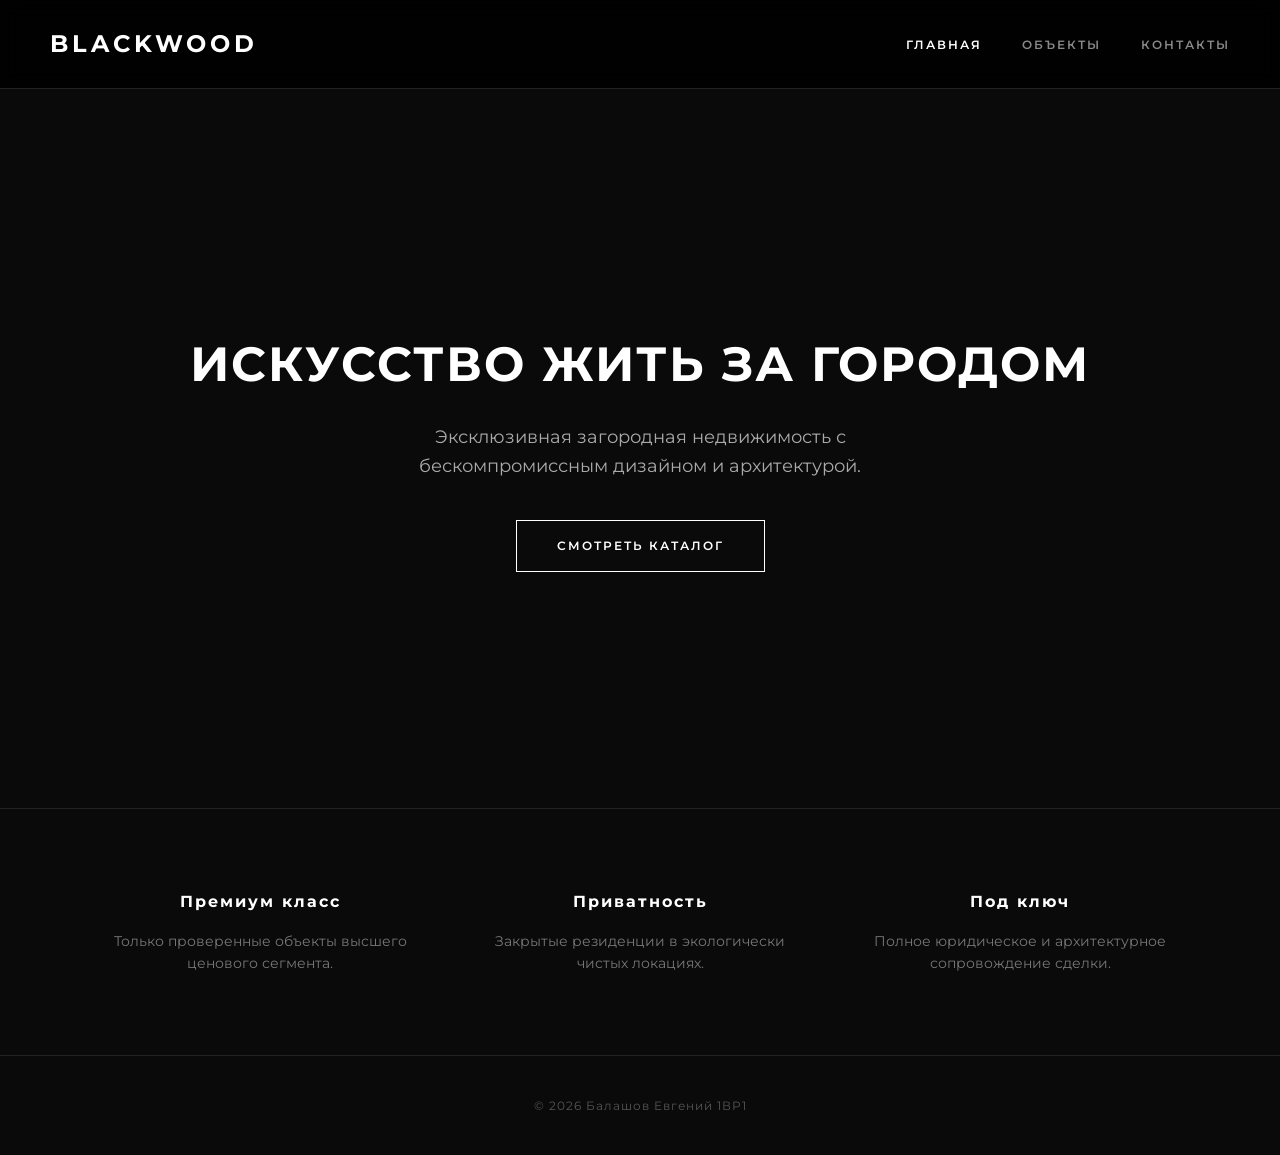
<file: index.html>
<!DOCTYPE html>
<html lang="ru">
<head>
    <meta charset="UTF-8">
    <meta name="viewport" content="width=device-width, initial-scale=1.0">
    <title>Главная</title>
    <link href="https://fonts.googleapis.com/css2?family=Montserrat:wght@300;400;600;700&display=swap" rel="stylesheet">
    <link rel="stylesheet" href="https://cdnjs.cloudflare.com/ajax/libs/font-awesome/6.4.0/css/all.min.css">
    <link rel="stylesheet" href="style.css">
</head>
<body class="home-page">
    <header class="main-header flex-header">
        <div class="logo">
            <h1>BLACKWOOD</h1>
        </div>
        <nav class="main-nav">
            <ul class="flex-nav">
                <li><a href="index.html" class="active">Главная</a></li>
                <li><a href="gallery.html">Объекты</a></li>
                <li><a href="contacts.html">Контакты</a></li>
            </ul>
        </nav>
    </header>

    <main class="hero-section flex-layout-center">
        <div class="hero-content">
            <h2>ИСКУССТВО ЖИТЬ ЗА ГОРОДОМ</h2>
            <p>Эксклюзивная загородная недвижимость с бескомпромиссным дизайном и архитектурой.</p>
            <a href="gallery.html" class="btn-primary">Смотреть каталог</a>
        </div>
    </main>

    <section class="features-section">
        <div class="features-grid">
            <div class="feature-card">
                <h3>Премиум класс</h3>
                <p>Только проверенные объекты высшего ценового сегмента.</p>
            </div>
            <div class="feature-card">
                <h3>Приватность</h3>
                <p>Закрытые резиденции в экологически чистых локациях.</p>
            </div>
            <div class="feature-card">
                <h3>Под ключ</h3>
                <p>Полное юридическое и архитектурное сопровождение сделки.</p>
            </div>
        </div>
    </section>

    <footer class="site-footer">
        <p>&copy; 2026 Балашов Евгений 1ВР1</p>
    </footer>
</body>
</html>
</file>
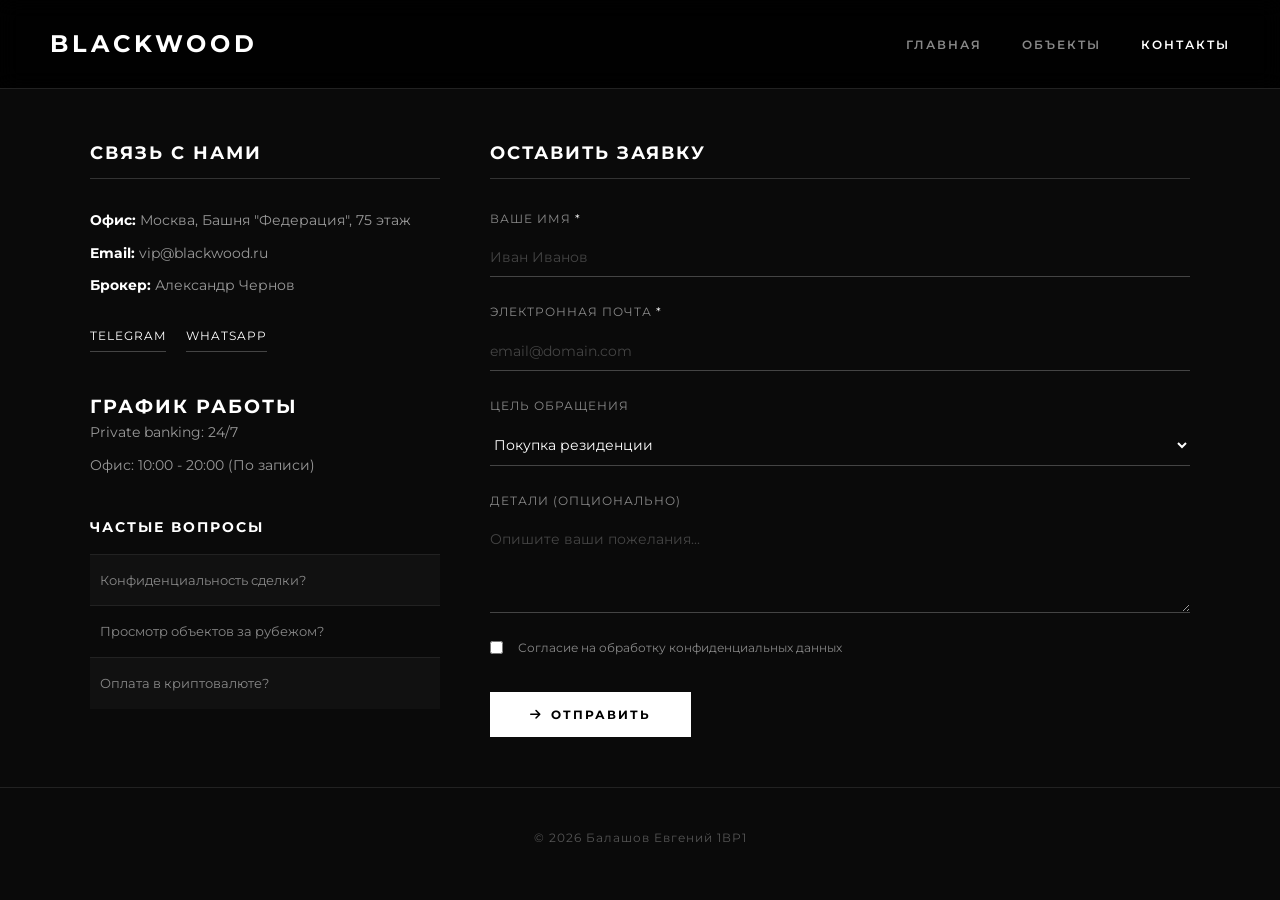
<file: contacts.html>
<!DOCTYPE html>
<html lang="ru">
<head>
    <meta charset="UTF-8">
    <meta name="viewport" content="width=device-width, initial-scale=1.0">
    <title>Контакты</title>
    <link href="https://fonts.googleapis.com/css2?family=Montserrat:wght@300;400;600;700&display=swap" rel="stylesheet">
    <link rel="stylesheet" href="https://cdnjs.cloudflare.com/ajax/libs/font-awesome/6.4.0/css/all.min.css">
    <link rel="stylesheet" href="style.css">
</head>
<body>
    <header class="main-header flex-header">
        <div class="logo">
            <h1>BLACKWOOD</h1>
        </div>
        <nav class="main-nav">
            <ul class="flex-nav">
                <li><a href="index.html">Главная</a></li>
                <li><a href="gallery.html">Объекты</a></li>
                <li><a href="contacts.html" class="active">Контакты</a></li>
            </ul>
        </nav>
    </header>

    <main class="page-container contacts-layout flex-layout">
        <aside class="info-card flex-1">
            <h2>СВЯЗЬ С НАМИ</h2>
            <div class="info-block">
                <p class="dev-info"><strong>Офис:</strong> Москва, Башня "Федерация", 75 этаж</p>
                <p class="dev-info"><strong>Email:</strong> vip@blackwood.ru</p>
                <p class="dev-info"><strong>Брокер:</strong> Александр Чернов</p>
            </div>
            
            <div class="socials">
                <a href="#">Telegram</a>
                <a href="#">WhatsApp</a>
            </div>

            <div class="additional-info">
                <h3>ГРАФИК РАБОТЫ</h3>
                <p>Private banking: 24/7</p>
                <p>Офис: 10:00 - 20:00 (По записи)</p>
                
                <h3 class="faq-title">ЧАСТЫЕ ВОПРОСЫ</h3>
                <ul class="faq-list">
                    <li>Конфиденциальность сделки?</li>
                    <li>Просмотр объектов за рубежом?</li>
                    <li>Оплата в криптовалюте?</li>
                </ul>
            </div>
        </aside>

        <section class="feedback-form flex-2">
            <h2>ОСТАВИТЬ ЗАЯВКУ</h2>
            <form action="#" method="POST" class="black-form">
                <div class="form-group">
                    <label for="name">Ваше имя</label>
                    <input type="text" id="name" name="name" placeholder="Иван Иванов" required>
                </div>
                
                <div class="form-group">
                    <label for="email">Электронная почта</label>
                    <input type="email" id="email" name="email" placeholder="email@domain.com" required>
                </div>
                
                <div class="form-group">
                    <label for="subject">Цель обращения</label>
                    <select id="subject" name="subject">
                        <option value="buy">Покупка резиденции</option>
                        <option value="sell">Продажа объекта</option>
                        <option value="invest">Инвестиции</option>
                    </select>
                </div>
                
                <div class="form-group">
                    <label for="message">Детали (Опционально)</label>
                    <textarea id="message" name="message" rows="4" placeholder="Опишите ваши пожелания..."></textarea>
                </div>
                
                <div class="form-group checkbox-group">
                    <input type="checkbox" id="consent" name="consent" required>
                    <label for="consent" class="consent-label">Согласие на обработку конфиденциальных данных</label>
                </div>
                
                <button type="submit" class="submit-btn">ОТПРАВИТЬ</button>
            </form>
        </section>
    </main>

    <footer class="site-footer">
        <p>&copy; 2026 Балашов Евгений 1ВР1 </p>
    </footer>
</body>
</html>
</file>
<file: style.css>
* {
    margin: 0;
    padding: 0;
    box-sizing: border-box;
}

::selection {
    background: #ffffff;
    color: black;
}

body {
    font-family: 'Montserrat', sans-serif;
    background-color: #0a0a0a;
    color: #e0e0e0;
    line-height: 1.6;
    overflow-x: hidden;
}

h1, h2, h3 {
    font-weight: 700;
    letter-spacing: 2px;
    color: white;
}


.main-header {
    background-color: rgba(0, 0, 0, 0.9);
    padding: 25px 50px;
    border-bottom: 1px solid #222;
    position: sticky;
    top: 0;
    z-index: 100;
    backdrop-filter: blur(10px);
}

.flex-header {
    display: flex;
    justify-content: space-between;
    align-items: center;
}

.logo h1 {
    font-size: 24px;
    letter-spacing: 4px;
}
.logo span {
    color: #555;
}

.flex-nav {
    display: flex;
    gap: 40px;
    list-style: none;
}

.flex-nav a {
    color: #888;
    text-decoration: none;
    text-transform: uppercase;
    font-size: 12px;
    font-weight: 600;
    letter-spacing: 2px;
    transition: color 0.3s ease;
    position: relative;
}

.flex-nav a::after {
    content: '';
    position: absolute;
    bottom: -5px;
    left: 0;
    width: 0%;
    height: 1px;
    transition: width 0.3s ease;
}

.flex-nav a:hover,
.flex-nav a.active {
    color: white;
}

.flex-nav a:hover::after,
.flex-nav a.active::after {
    width: 100%;
}


.hero-section {
    height: 80vh;
    background: linear-gradient(rgba(10,10,10,0.7), rgba(10,10,10,0.9)), 
                url('https://image.fonwall.ru/o/wx/forest-nature-building.jpeg?auto=compress&fit=crop&w=1920&h=768&domain=img3.fonwall.ru') center/cover no-repeat;
    text-align: center;
    border-bottom: 1px solid #222;
}

.flex-layout-center {
    display: flex;
    flex-direction: column;
    justify-content: center;
    align-items: center;
}

.hero-content h2 {
    font-size: 48px;
    margin-bottom: 20px;
}

.hero-content p {
    font-size: 18px;
    color: #aaa;
    max-width: 600px;
    margin: 0 auto 40px;
}

.btn-primary {
    display: inline-block;
    padding: 15px 40px;
    background-color: transparent;
    color: white;
    border: 1px solid white;
    text-decoration: none;
    text-transform: uppercase;
    letter-spacing: 2px;
    font-size: 12px;
    font-weight: 600;
    transition: all 0.3s ease;
}

.btn-primary:hover {
    background-color: white;
    color: black;
}

.features-section {
    padding: 80px 50px;
    max-width: 1200px;
    margin: 0 auto;
}

.features-grid {
    display: grid;
    grid-template-columns: repeat(auto-fit, minmax(300px, 1fr));
    gap: 40px;
    text-align: center;
}

.feature-card i {
    font-size: 30px;
    color: #fff;
    margin-bottom: 20px;
}

.feature-card h3 {
    font-size: 16px;
    margin-bottom: 15px;
}

.feature-card p {
    color: #777;
    font-size: 14px;
}


.page-container {
    max-width: 1200px;
    margin: 0 auto;
    padding: 50px;
}

.page-header {
    margin-bottom: 40px;
    border-bottom: 1px solid #222;
    padding-bottom: 20px;
}

.page-header h2 {
    font-size: 24px;
    margin-bottom: 15px;
}

.stats-panel {
    display: flex;
    gap: 30px;
    color: #666;
    font-size: 12px;
    text-transform: uppercase;
    letter-spacing: 1px;
}

.gallery-grid {
    display: grid;
    grid-template-columns: repeat(auto-fill, minmax(320px, 1fr));
    gap: 30px;
}

.image-card {
    background: #111;
    border: 1px solid #222;
    border-radius: 4px;
    overflow: hidden;
    box-shadow: 0 10px 30px rgba(0,0,0,0.5);
    transition: border-color 0.4s ease, transform 0.4s ease;
    display: flex;
    flex-direction: column;
}

.image-card:hover {
    border-color: #555;
    transform: translateY(-5px);
}

.card-image {
    position: relative;
    height: 250px;
    overflow: hidden;
}

.gallery-img {
    width: 100%;
    height: 100%;
    object-fit: cover;
    filter: grayscale(40%);
    transition: filter 0.5s ease, transform 0.5s ease;
}

.image-card:hover .gallery-img {
    filter: grayscale(0%);
    transform: scale(1.03);
}

.image-overlay {
    position: absolute;
    top: 15px;
    right: 15px;
}

.like-btn {
    background: rgba(0, 0, 0, 0.6);
    border: 1px solid #444;
    color: #fff;
    padding: 8px 15px;
    border-radius: 20px;
    cursor: pointer;
    font-family: inherit;
    font-size: 12px;
    transition: all 0.3s ease;
    backdrop-filter: blur(5px);
}

.like-btn:hover {
    border-color: #fff;
}

.like-btn.liked {
    background: #fff;
    color: #000;
    border-color: #fff;
}

.card-content {
    padding: 25px;
    flex-grow: 1;
}

.image-title {
    font-size: 16px;
    margin-bottom: 10px;
}

.image-date {
    color: #555;
    font-size: 12px;
    text-transform: uppercase;
    margin-bottom: 15px;
    letter-spacing: 1px;
}

.image-description {
    color: #888;
    font-size: 14px;
}


.contacts-layout {
    display: flex;
    gap: 50px;
}
.flex-1 { flex: 1; }
.flex-2 { flex: 2; }

.info-card h2, .feedback-form h2 {
    font-size: 18px;
    margin-bottom: 30px;
    border-bottom: 1px solid #333;
    padding-bottom: 10px;
}

.dev-info, .additional-info p {
    color: #999;
    font-size: 14px;
    margin-bottom: 10px;
}

.dev-info strong {
    color: #fff;
}

.socials {
    margin: 30px 0;
    display: flex;
    gap: 20px;
}

.socials a {
    color: #fff;
    text-decoration: none;
    font-size: 12px;
    text-transform: uppercase;
    letter-spacing: 1px;
    border-bottom: 1px solid #444;
    padding-bottom: 5px;
    transition: border-color 0.3s;
}

.socials a:hover {
    border-color: #fff;
}

.additional-info {
    margin-top: 40px;
}

.faq-title {
    margin-top: 40px;
    font-size: 14px;
    margin-bottom: 15px;
}

.faq-list {
    list-style: none;
}

.faq-list li {
    font-size: 13px;
    color: #888;
    padding: 15px 10px;
    border-top: 1px solid #222;
}
.faq-list li:nth-child(odd) {
    background-color: #111;
}

/* Форма */
.form-group {
    margin-bottom: 25px;
    display: flex;
    flex-direction: column;
}

.form-group label {
    margin-bottom: 10px;
    font-size: 12px;
    text-transform: uppercase;
    letter-spacing: 1px;
    color: #888;
}


.form-group label[for="name"]::after,
.form-group label[for="email"]::after {
    content: " *";
    color: #fff;
}


::placeholder {
    color: #444;
}

input[type="text"], input[type="email"], select, textarea {
    background-color: transparent;
    border: none;
    border-bottom: 1px solid #444;
    color: #fff;
    padding: 10px 0;
    font-family: inherit;
    font-size: 14px;
    transition: border-color 0.3s ease;
}

select {
    background-color: #0a0a0a;
    cursor: pointer;
}

input:focus, textarea:focus, select:focus {
    outline: none;
    border-bottom-color: #fff;
}

input:required:valid {
    border-bottom-color: #555;
}

.checkbox-group {
    flex-direction: row;
    align-items: center;
    gap: 15px;
}

.checkbox-group input {
    accent-color: #fff;
}

.consent-label {
    margin-bottom: 0 !important;
    text-transform: none !important;
    letter-spacing: normal !important;
}


input[type="checkbox"]:checked + label {
    color: #fff;
}

.submit-btn {
    background-color: #fff;
    color: #000;
    border: none;
    padding: 15px 40px;
    font-family: inherit;
    font-size: 12px;
    font-weight: 700;
    letter-spacing: 2px;
    cursor: pointer;
    transition: background-color 0.3s, color 0.3s;
    margin-top: 10px;
}

.submit-btn:hover {
    background-color: #ccc;
}


.submit-btn::before {
    content: "\f061 "; /* Иконка стрелочки вправо */
    font-family: "Font Awesome 6 Free";
    font-weight: 900;
    margin-right: 8px;
}


.site-footer {
    text-align: center;
    padding: 40px;
    border-top: 1px solid #222;
    color: #555;
    font-size: 12px;
    letter-spacing: 1px;
}
.js-status {
    color: #888;
}

@media (max-width: 768px) {
    .flex-header {
        flex-direction: column;
        gap: 20px;
        padding: 20px;
    }
    .flex-nav {
        gap: 20px;
    }
    .hero-content h2 {
        font-size: 32px;
    }
    .contacts-layout {
        flex-direction: column;
    }
    .page-container {
        padding: 20px;
    }
}
</file>
